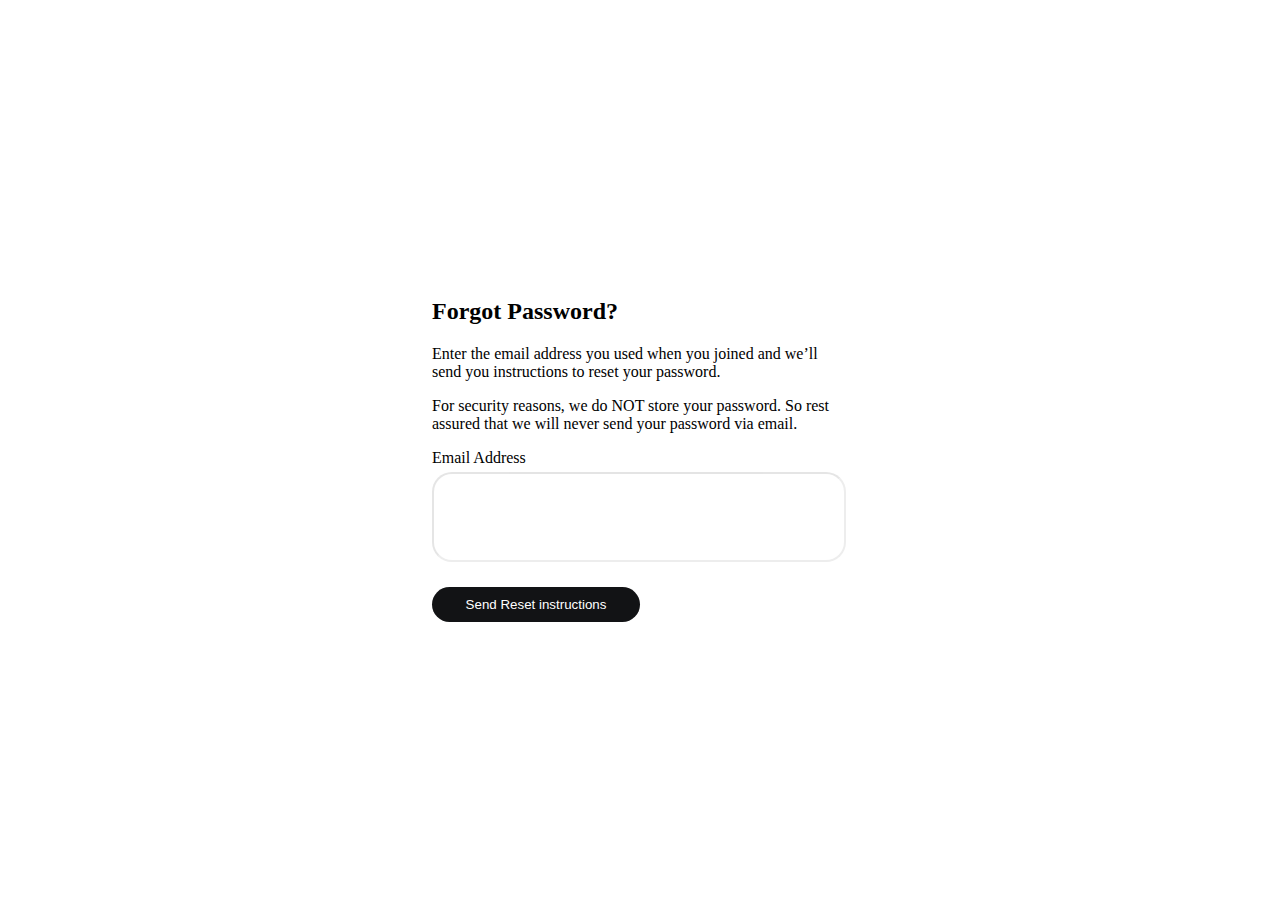
<file: forgot.html>
<!DOCTYPE html>
<html lang="en">
<head>
    <meta charset="UTF-8">
    <meta http-equiv="X-UA-Compatible" content="IE=edge">
    <meta name="viewport" content="width=device-width, initial-scale=1.0">
    <link rel="stylesheet" href="/forgot.css">
    <title>Document</title>
</head>
<body>
    <div class="registration-form">
        <h2>Forgot Password?</h2>
        <div class="form-group">
            <p>
                Enter the email address you used when you joined and we’ll send you instructions to reset your password.
            </p>
            <p>
                For security reasons, we do NOT store your password. So rest assured that we will never send your password via email.
            </p>
        </div>
        <div>
            <form action="">
                
               
                    <label for="login">Email Address</label>
                    <input type="text" name="email" >
                
                <input type="submit" value="Send Reset instructions">
            </form>
        </div>
    </div>
</body>
</html>
</file>
<file: forgot.css>
body {
    display: flex;
    justify-content: center;
    align-items: center;
    height: 100vh; /* Ensure the page takes up the full viewport height */
    background-color: white; /* Set the background color to black */
    margin: 0; /* Remove default body margin */
}

.registration-form {
    text-align: left; /* Align the content in the center */
    background-color: white; /* Set the background color of the form */
    padding: 10px; /* Add some padding for spacing */
    border-radius: 10px; /* Add rounded corners to the form */
    max-width: 416px;
}

.form-group {
    margin-bottom: 15px; /* Add margin at the bottom of the form group */
    border: none;
}

form {
    display: flex;
    flex-direction: column; /* Stack form elements vertically */
    
}
.box{
    border: none;
}
label {
    display: block; /* Ensure labels are displayed on a new line */
    margin-bottom: 5px; /* Add some space below the label */
   
}

input[type="text"] {
    width: 370px; /* Make the text input fill the entire width of its container */
    height: 50px;
    padding: 18px 20px; /* Add padding for better appearance */
    margin: 0px 8px 0px 0px;
    margin-bottom: 15px; /* Add margin below the text input */
    border-radius: 20px;
    display: block;
    outline: none;
    border-color:rgba(0,0,0,0.1);

}
input[type="text"]:hover {
    border-color: rgba(234,100,217,0.1); /* Lighter color on hover */
    box-shadow: 0 0 0 4px rgba(234,100,217,0.1);
   
}

input[type="submit"] {
    width: 50%; /* Make the submit button fill the entire width of its container */
    padding: 10px; /* Add padding for better appearance */
    background-color: #121315; /* Set the background color of the button */
    color: white; /* Set the text color of the button */
    border: none; /* Remove border */

    cursor: pointer; /* Change cursor to pointer on hover */
    border-radius: 50px;
    margin-top: 10px;
}

input[type="submit"]:hover {
    background-color: #0056b3; /* Darker background color on hover */
}
</file>
